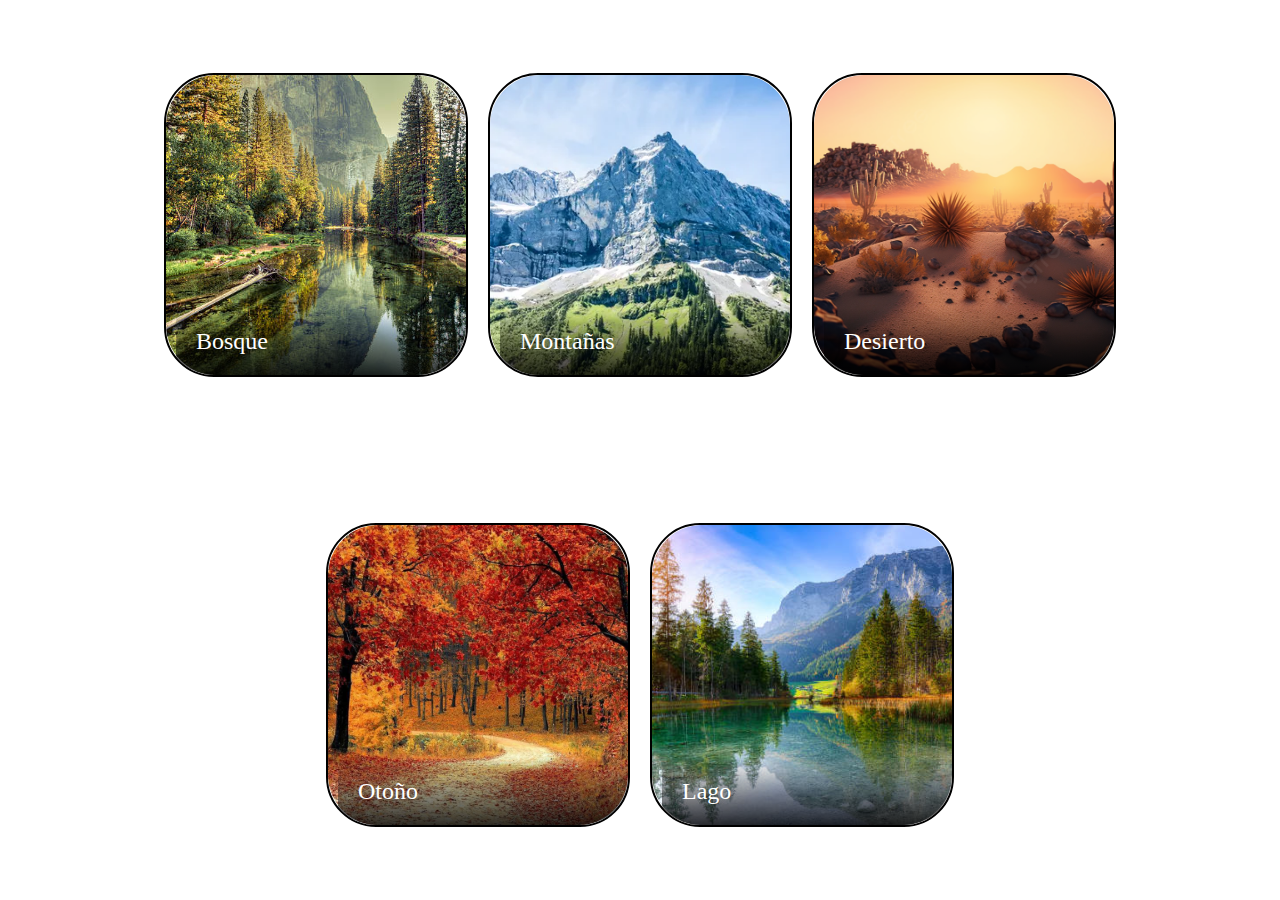
<file: BAUTISTA DAGOSTINO/index.html>
<!DOCTYPE html>
<html lang="en">
<head>
    <meta charset="UTF-8">
    <meta name="viewport" content="width=device-width, initial-scale=1.0">
    <title>Galeria</title>
    <link rel="stylesheet" href="css/styles.css">
</head>
<body>
    <div onclick="evento(event)" class="box" id="box1">
        <img src="imagen1.jpg" alt="Imagen 1">
        <div class="text">Bosque</div>
    </div>
    <div onclick="evento(event)" class="box" id="box2">
        <img src="imagen2.jpg" alt="Imagen 2">
        <div class="text">Montañas</div>
    </div>
    <div onclick="evento(event)" class="box" id="box3">
        <img src="imagen3.jpg" alt="Imagen 3">
        <div class="text">Desierto</div>
    </div>
    <div onclick="evento(event)" class="box" id="box4">
        <img src="imagen4.jpg" alt="Imagen 4">
        <div class="text">Otoño</div>
    </div>
    <div onclick="evento(event)" class="box" id="box5">
        <img src="imagen5.jpg" alt="Imagen 5">
        <div class="text">Lago</div>
    </div>

    <script src="js/index2.js"></script>
</body>
</html>
</file>
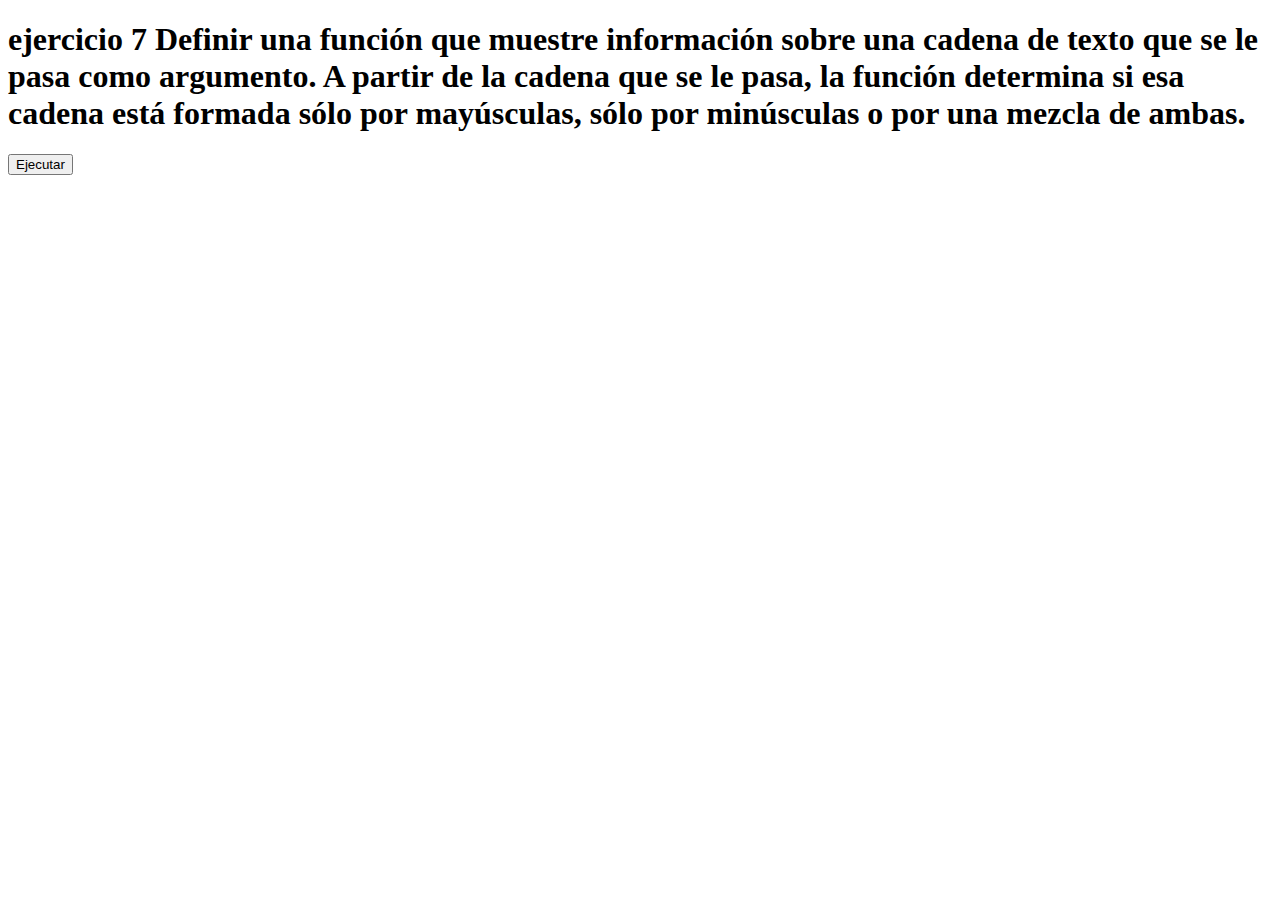
<file: ej7/index.html>
<!DOCTYPE html>
<html lang="en">
<head>
    <meta charset="UTF-8">
    <meta name="viewport" content="width=device-width, initial-scale=1.0">
    <title>Document</title>
</head>
<body>
    <h1> ejercicio 7
        Definir una función que muestre información sobre una cadena de texto que se le pasa
        como argumento. A partir de la cadena que se le pasa, la función determina si esa cadena
        está formada sólo por mayúsculas, sólo por minúsculas o por una mezcla de ambas.
    </h1>
        <button onclick="ejercicio7 ()">Ejecutar</button>
        <script src="index.js"> </script>
</body>
</html>
</file>
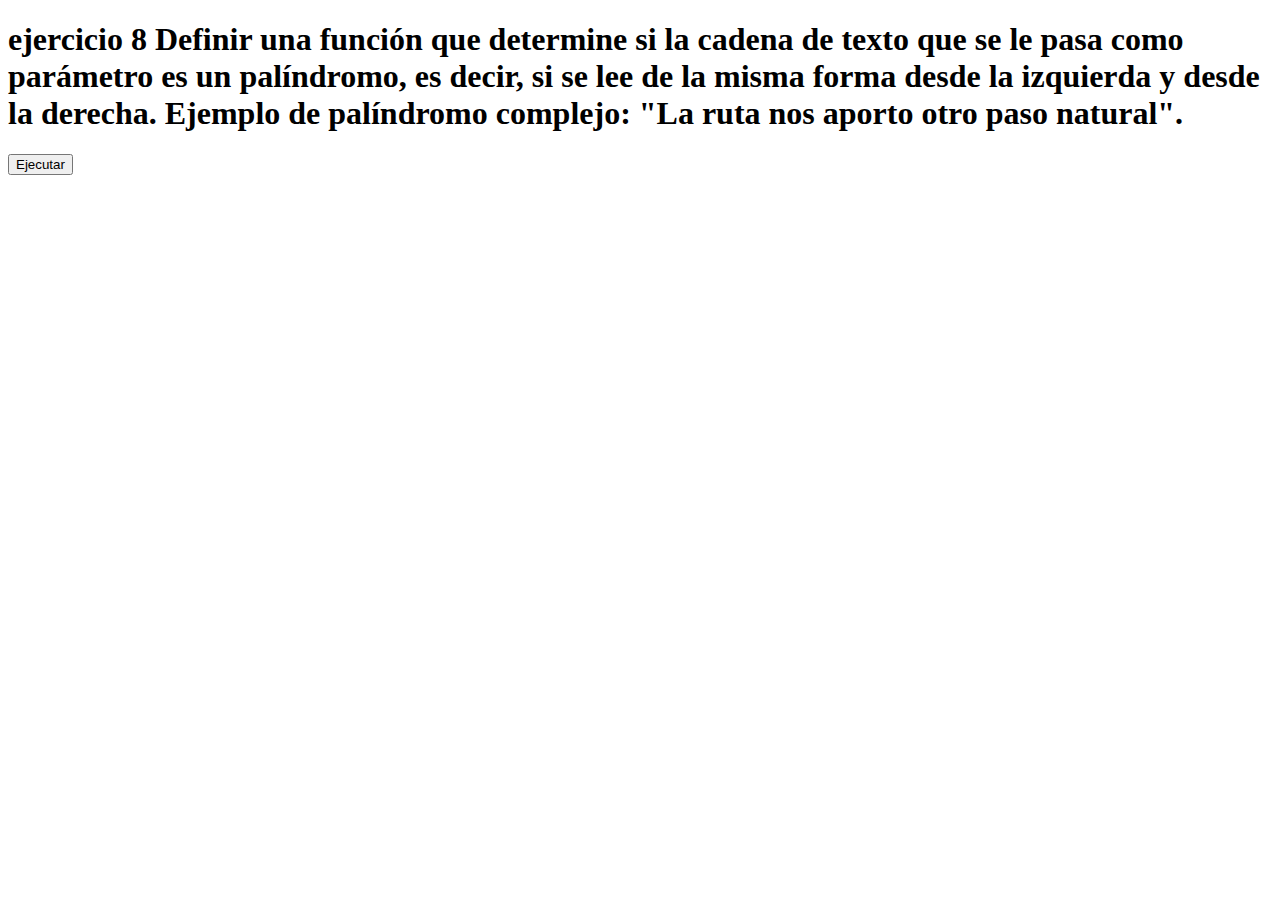
<file: ej8/index.html>
<!DOCTYPE html>
<html lang="en">
<head>
    <meta charset="UTF-8">
    <meta name="viewport" content="width=device-width, initial-scale=1.0">
    <title>Document</title>
</head>
<body>
    <h1> ejercicio 8
        Definir una función que determine si la cadena de texto que se le pasa como parámetro es
        un palíndromo, es decir, si se lee de la misma forma desde la izquierda y desde la derecha.
        Ejemplo de palíndromo complejo: "La ruta nos aporto otro paso natural".
    </h1>
        <button onclick="ejercicio8()">Ejecutar</button>
        <script src="index.js"> </script>
</body>
</html>
</file>
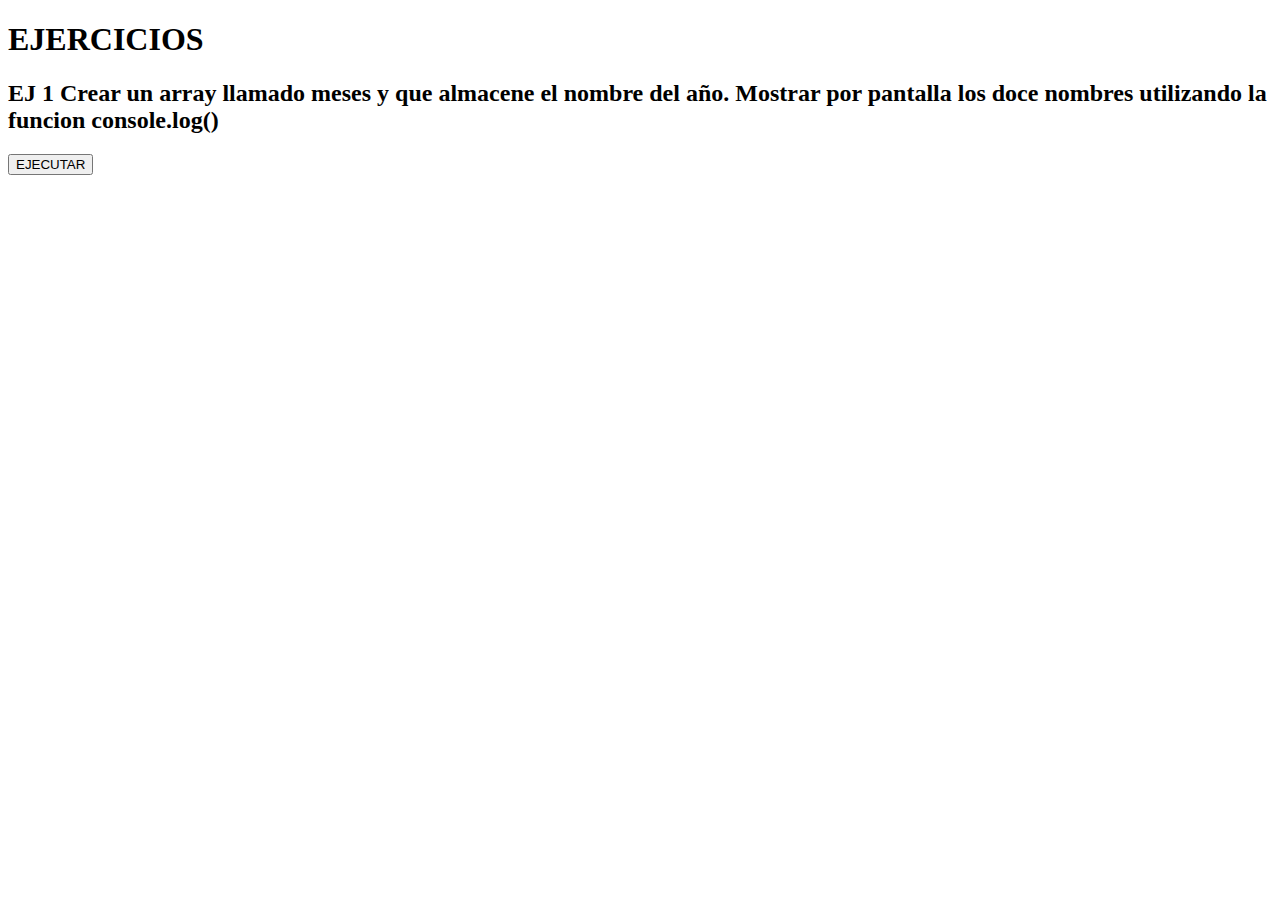
<file: bautista d´agostino 4°15/ej1/index.html>
<!DOCTYPE html>
<html lang="en">
<head>
    <meta charset="UTF-8">
    <meta name="viewport" content="width=device-width, initial-scale=1.0">
    <title>Document</title>
</head>
<body>
    <h1>EJERCICIOS</h1>
    <h2>EJ 1 
        Crear un array llamado meses y que almacene el nombre del año. Mostrar por pantalla los doce nombres utilizando la funcion console.log()
    </h2>
    <button onclick="ejercicio1()">EJECUTAR</button>
    <script src="index.js"></script>
</body>
</html>
</file>
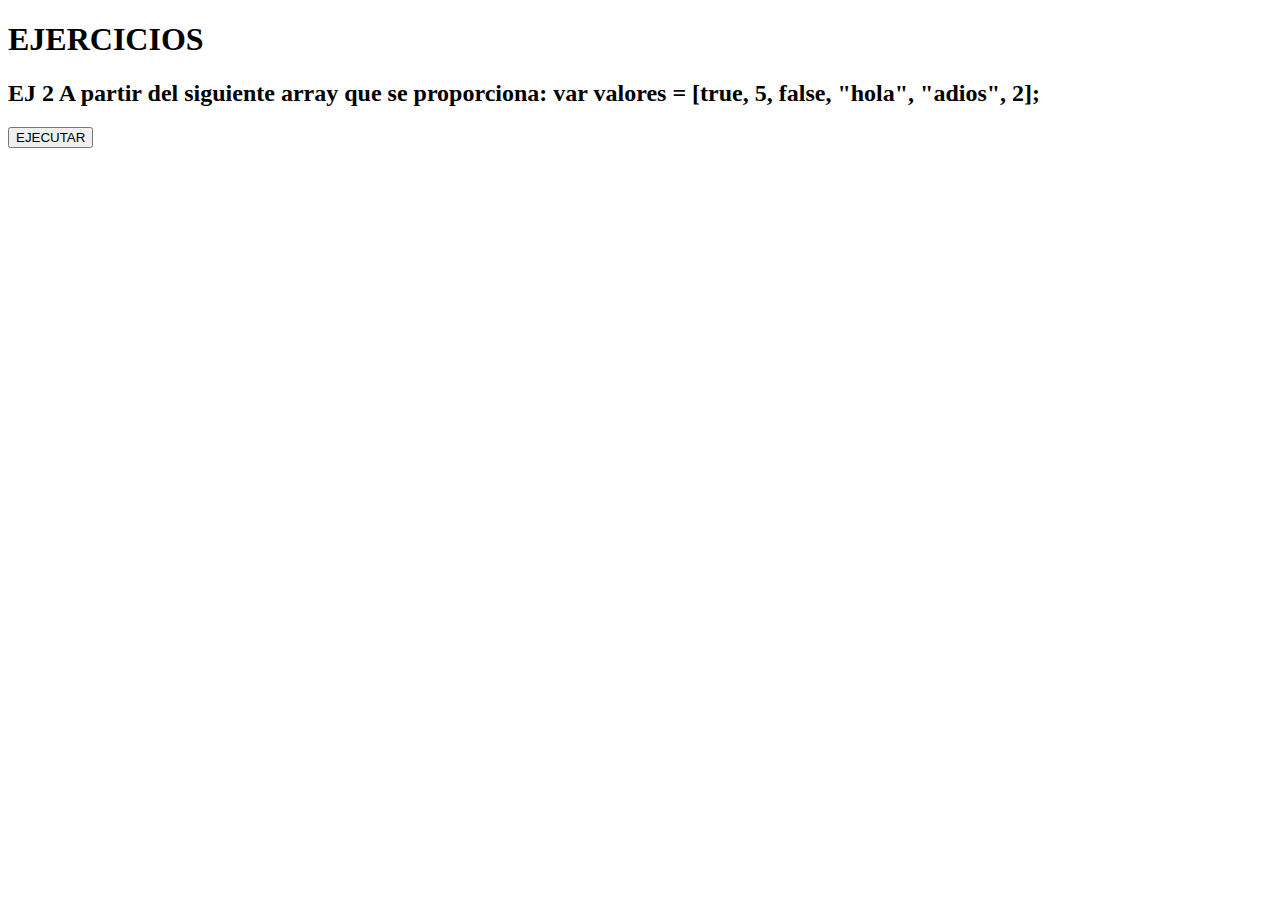
<file: bautista d´agostino 4°15/ej2/index.html>
<!DOCTYPE html>
<html lang="en">
<head>
    <meta charset="UTF-8">
    <meta name="viewport" content="width=device-width, initial-scale=1.0">
    <title>Document</title>
</head>
<body>
    <h1>EJERCICIOS</h1>
    <h2>EJ 2
        A partir del siguiente array que se proporciona: var valores = [true, 5, false, "hola", "adios",
2];
</h2>
    <button onclick="ejercicio2()">EJECUTAR</button>
    <script src="index.js"></script>
</body>
</html>
</file>
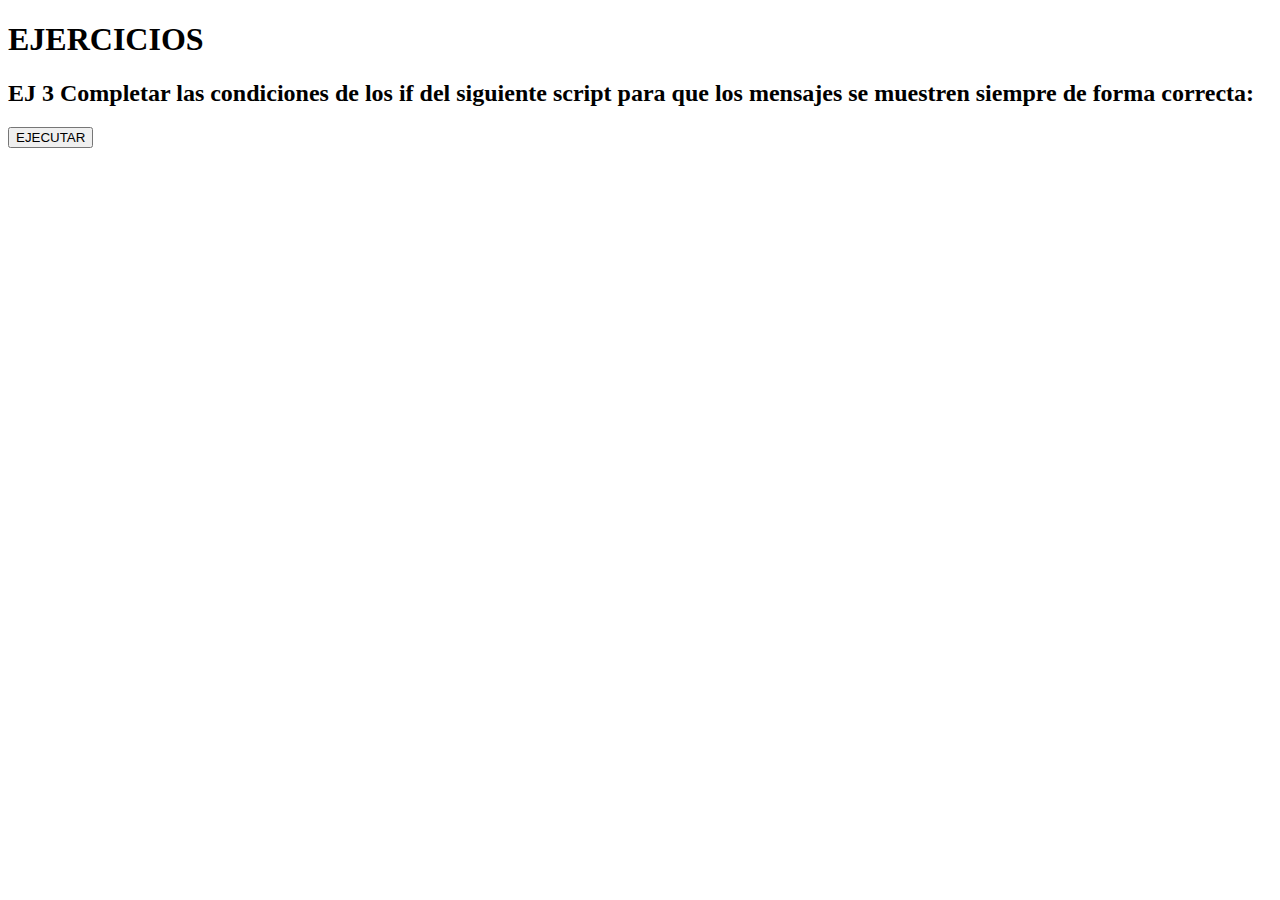
<file: bautista d´agostino 4°15/ej3/index.html>
<!DOCTYPE html>
<html lang="en">
<head>
    <meta charset="UTF-8">
    <meta name="viewport" content="width=device-width, initial-scale=1.0">
    <title>Document</title>
</head>
<body>
    <h1>EJERCICIOS</h1>
    <h2>EJ 3
        Completar las condiciones de los if del siguiente script para que los mensajes se muestren
        siempre de forma correcta:
    </h2>
    <button onclick="ejercicio3()">EJECUTAR</button>
    <script src="index.js"></script>
</body>
</html>
</file>
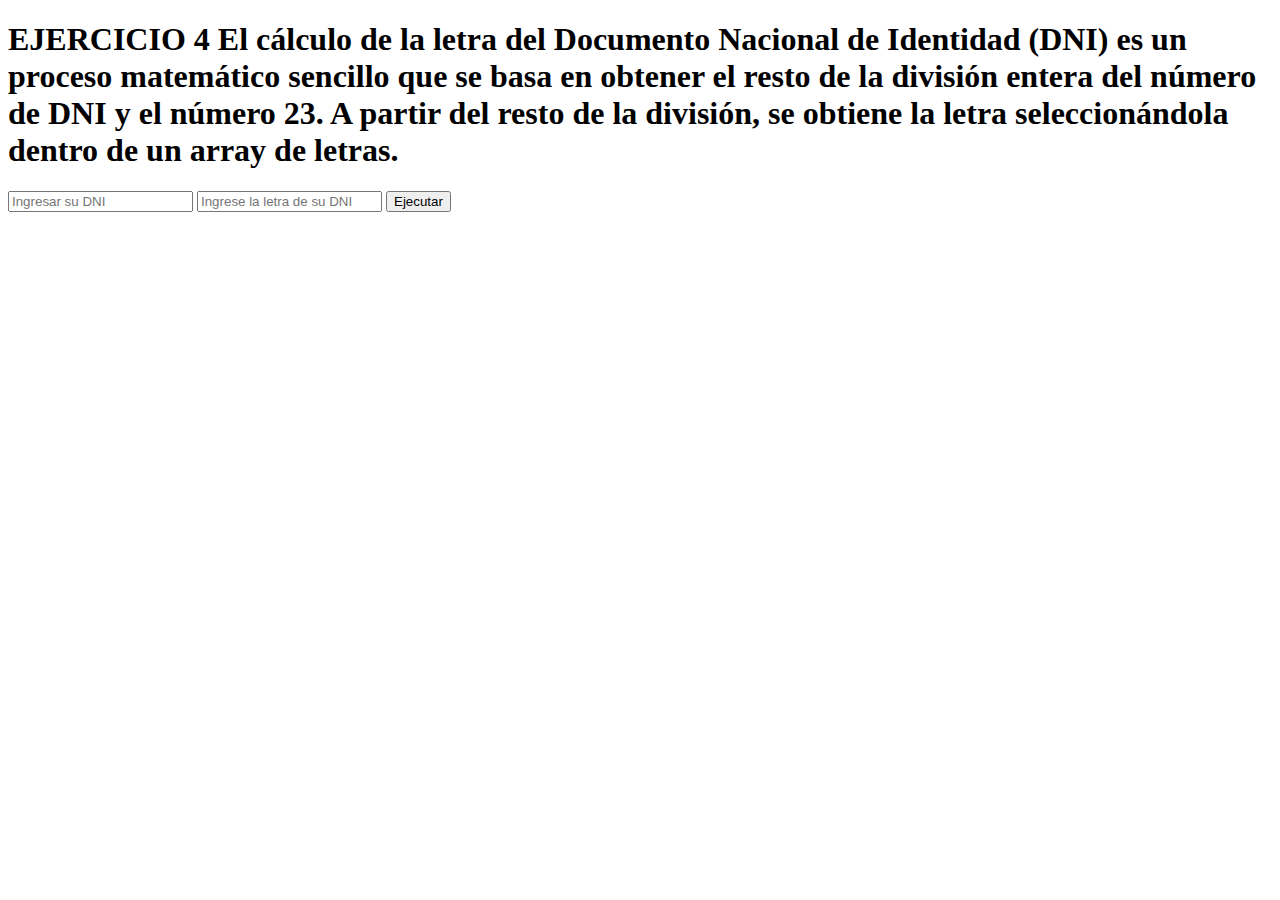
<file: bautista d´agostino 4°15/ej4/index.html>
<!DOCTYPE html>
<html lang="en">
<head>
    <meta charset="UTF-8">
    <meta name="viewport" content="width=device-width, initial-scale=1.0">
    <title>Document</title>
</head>
<body>
    <h1>EJERCICIO 4
        El cálculo de la letra del Documento Nacional de Identidad (DNI) es un proceso matemático
        sencillo que se basa en obtener el resto de la división entera del número de DNI y el número
        23. A partir del resto de la división, se obtiene la letra seleccionándola dentro de un array de
        letras.
    </h1>

    <input id="dni" type="number" placeholder="Ingresar su DNI">

    <input id="letra" type="text" placeholder="Ingrese la letra de su DNI">

    <button onclick="ejercicio4()">Ejecutar</button>

    <script src="index.js"> </script>

</body>
</html>
</file>
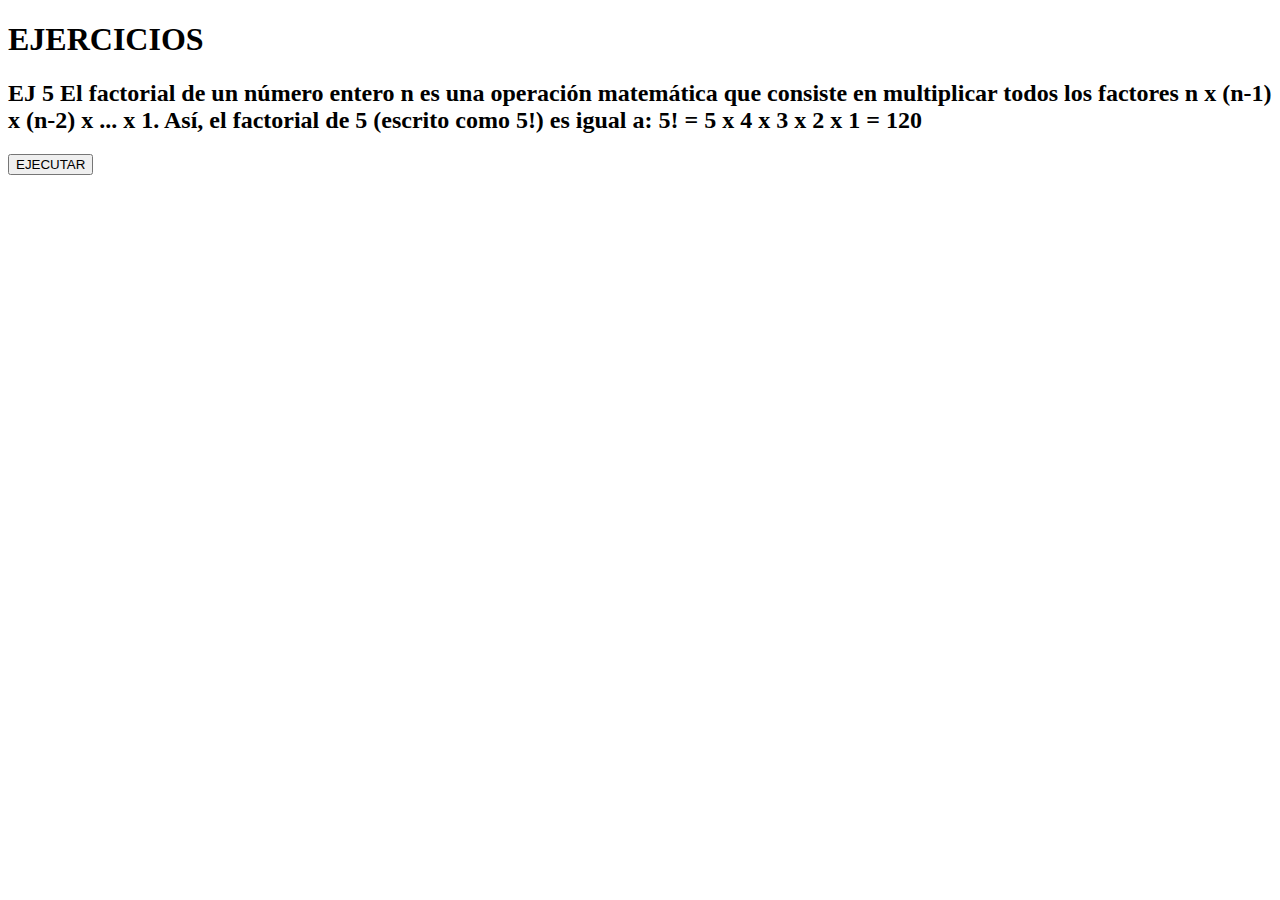
<file: bautista d´agostino 4°15/ej5/index.html>
<!DOCTYPE html>
<html lang="en">
<head>
    <meta charset="UTF-8">
    <meta name="viewport" content="width=device-width, initial-scale=1.0">
    <title>Document</title>
</head>
<body>
    <h1>EJERCICIOS</h1>
    <h2>EJ 5
        El factorial de un número entero n es una operación matemática que consiste en multiplicar
        todos los factores n x (n-1) x (n-2) x ... x 1. Así, el factorial de 5 (escrito como 5!) es igual a:
        5! = 5 x 4 x 3 x 2 x 1 = 120   
     </h2>
    <button onclick="ejercicio5()">EJECUTAR</button>
    <script src="index.js"></script>
</body>
</html>
</file>
<file: BAUTISTA DAGOSTINO/css/styles.css>
body {
    padding: 0;
    margin: 0;
    display: flex;
    justify-content: center;
    align-items: center;
    flex-wrap: wrap;
    height: 100vh;
    background-color: #ffffff;
    font-family:Georgia, 'Times New Roman', Times, serif;
}

.box {
    margin: 10px;
    padding: 0;
    border: 2px solid rgb(0, 0, 0);
    border-radius: 50px;
    width: 300px; 
    height: 300px;
    overflow: hidden;
    position: relative;
    transition: width 0.4s; 
    cursor: pointer;
}

.box img {
    width: 100%;
    height: 100%;
    object-fit: cover;
    border-radius: 50px; 
}
.text {
    position: absolute;
    bottom: 0;
    left: 10px;
    width: 100%;
    background: linear-gradient(to top, rgba(0, 0, 0, 0.8), rgba(0, 0, 0, 0));
    color: white;
    padding: 20px;
    font-size: 1.5em;
    border-radius: 0 0 20px 20px;
}
</file>
